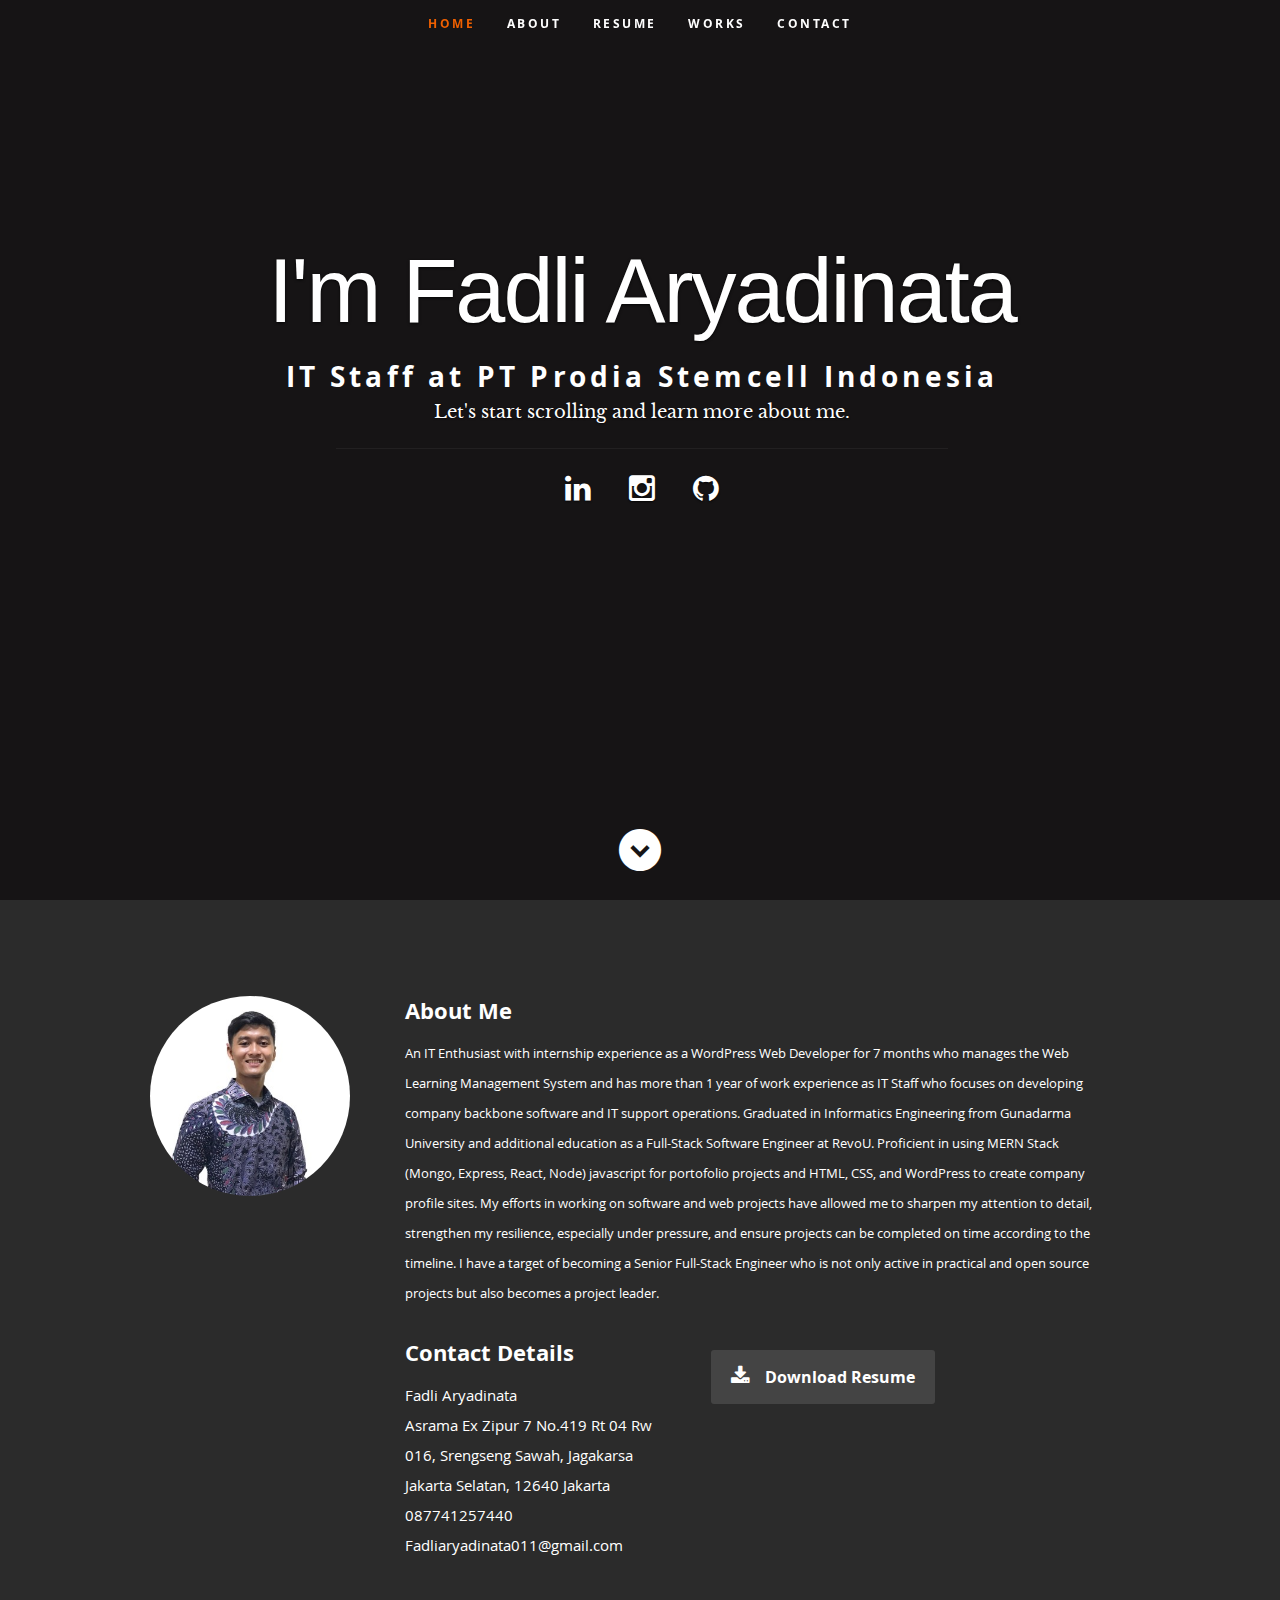
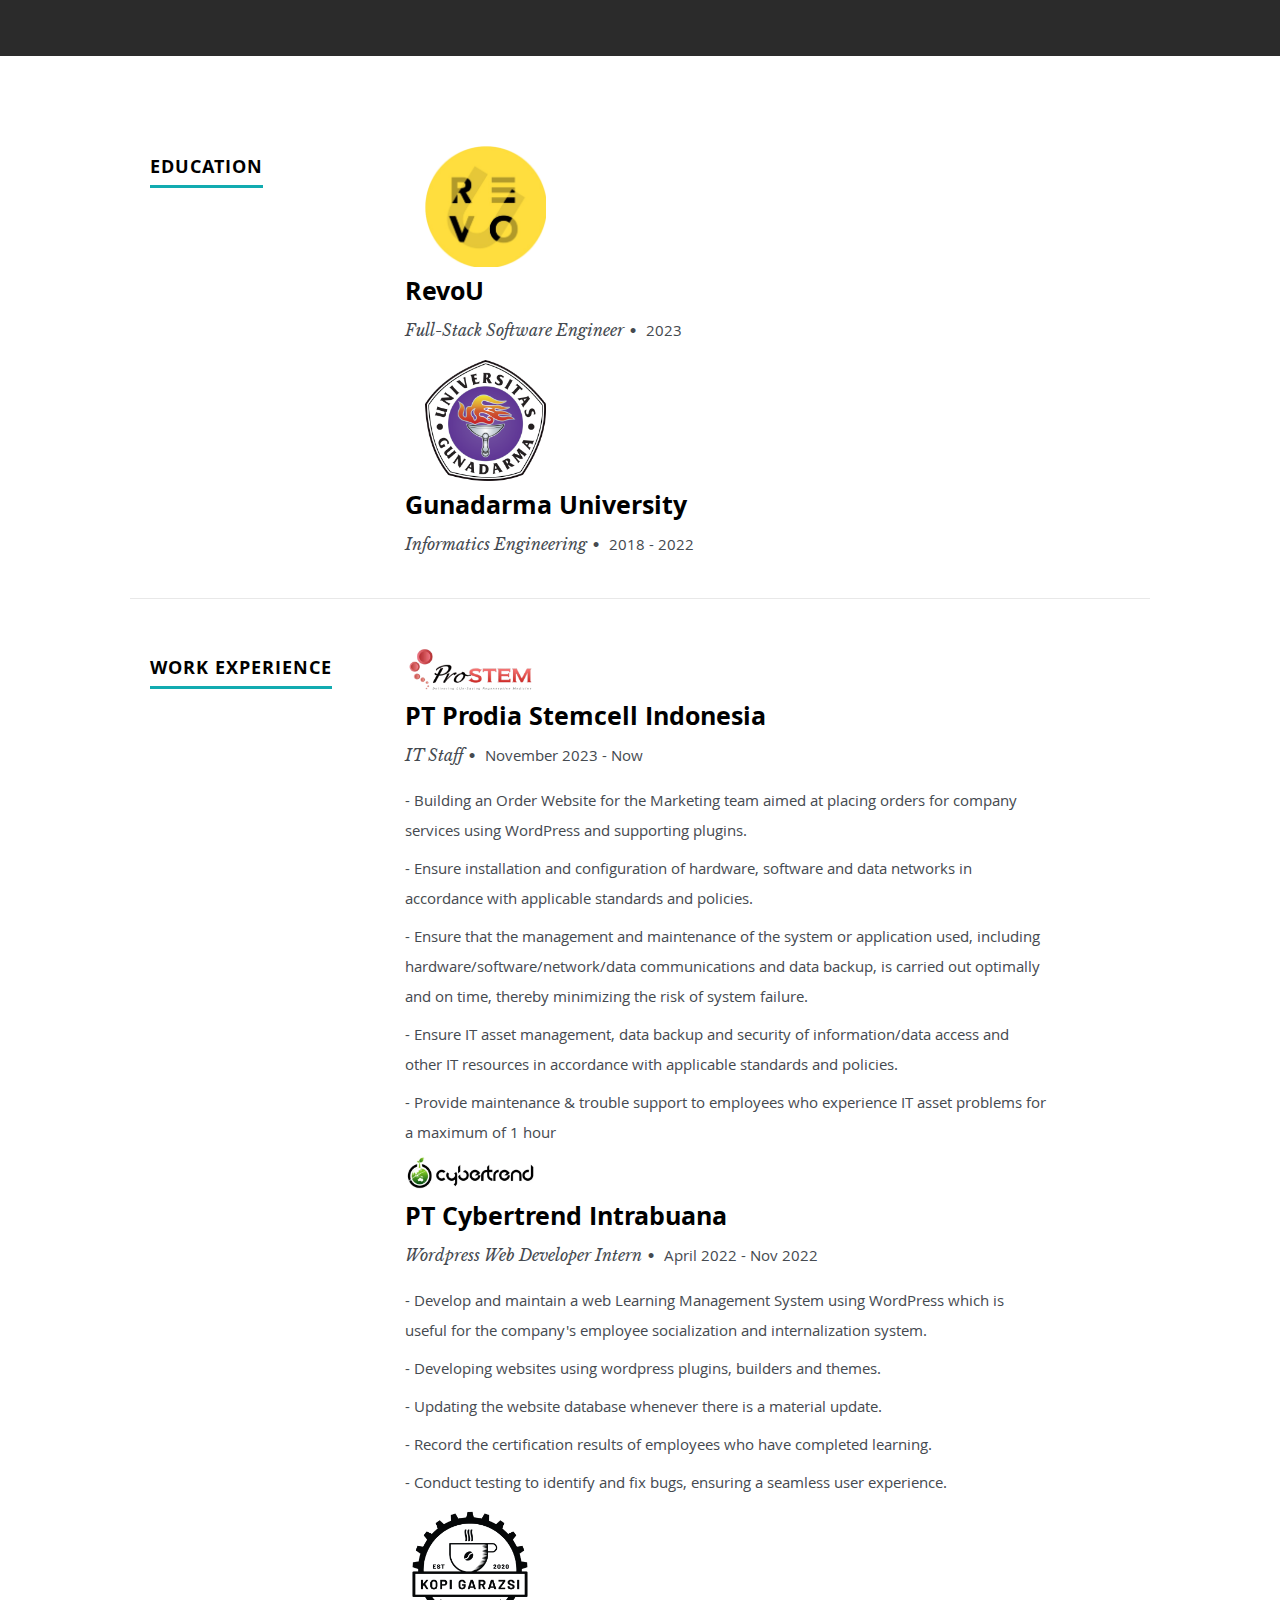
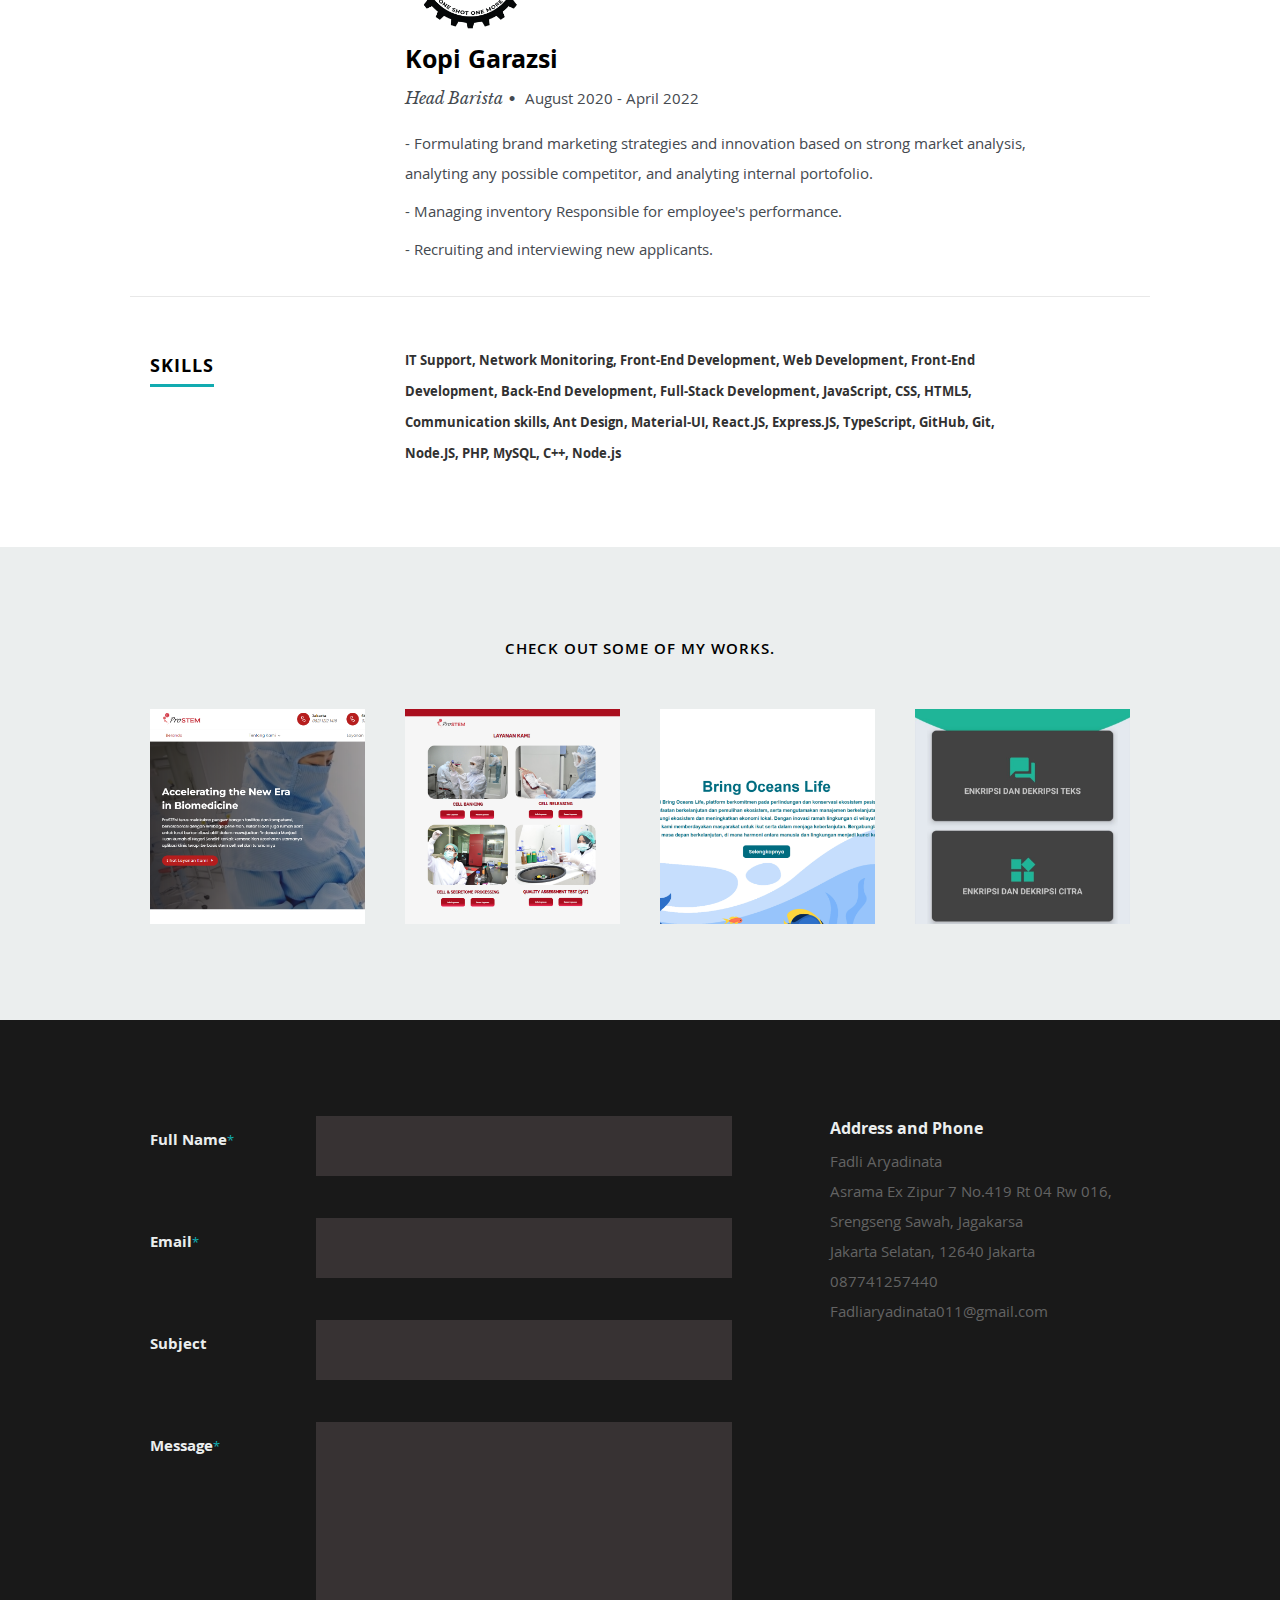
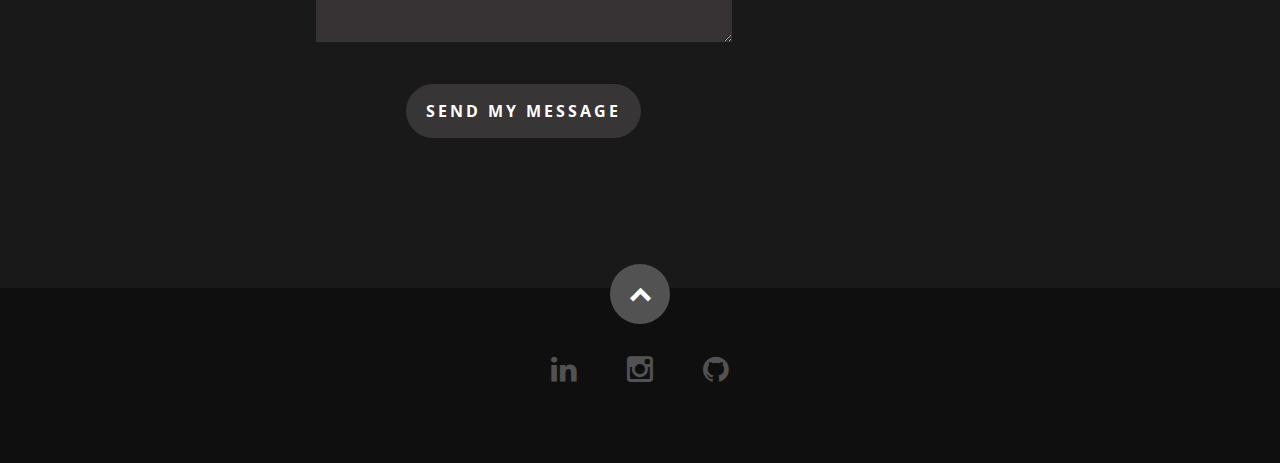
<file: index.html>
<!DOCTYPE html>
<!--[if lt IE 8 ]><html class="no-js ie ie7" lang="en"> <![endif]-->
<!--[if IE 8 ]><html class="no-js ie ie8" lang="en"> <![endif]-->
<!--[if (gte IE 8)|!(IE)]><!--><html class="no-js" lang="en"> <!--<![endif]-->
<head>

   <!--- Basic Page Needs
   ================================================== -->
   <meta charset="utf-8">
	<title>Fadli Aryadinata CV</title>
	<meta name="description" content="">
	<meta name="author" content="">

   <!-- Mobile Specific Metas
   ================================================== -->
	<meta name="viewport" content="width=device-width, initial-scale=1, maximum-scale=1">

	<!-- CSS
    ================================================== -->
   <link rel="stylesheet" href="css/default.css">
	<link rel="stylesheet" href="css/layout.css">
   <link rel="stylesheet" href="css/media-queries.css">
   <link rel="stylesheet" href="css/magnific-popup.css">

   <!-- Script
   ================================================== -->
	<script src="js/modernizr.js"></script>

   <!-- Favicons
	================================================== -->
	<link rel="shortcut icon" href="favicon.png" >

</head>

<body>

   <!-- Header
   ================================================== -->
   <header id="home">

      <nav id="nav-wrap">

         <ul id="nav" class="nav">
            <li class="current"><a class="smoothscroll" href="#home">Home</a></li>
            <li><a class="smoothscroll" href="#about">About</a></li>
	         <li><a class="smoothscroll" href="#resume">Resume</a></li>
            <li><a class="smoothscroll" href="#portfolio">Works</a></li>
            <li><a class="smoothscroll" href="#contact">Contact</a></li>
         </ul> <!-- end #nav -->

      </nav> <!-- end #nav-wrap -->

      <div class="row banner">
         <div class="banner-text">
            <h1>I'm Fadli Aryadinata </h1>
            
           <h2 class="typing-text">IT Staff at PT Prodia Stemcell Indonesia</h2>

            <h3>
            Let's <a class="smoothscroll" href="#about">start scrolling</a>
            and learn more <a class="smoothscroll" href="#about">about me</a>.</h3>
            <hr />
            <ul class="social">
               <li><a href="https://www.linkedin.com/in/fadli-aryadinata-083810190"><i class="fa fa-linkedin"></i></a></li>
               <li><a href="https://www.instagram.com/fadliaryadinata/?hl=id"><i class="fa fa-instagram"></i></a></li>
               <li><a href="https://github.com/fadli131"><i class="fa fa-github"></i></a></li>
            </ul>
         </div>
      </div>

      <p class="scrolldown">
         <a class="smoothscroll" href="#about"><i class="icon-down-circle"></i></a>
      </p>

   </header> <!-- Header End -->


   <!-- About Section
   ================================================== -->
   <section id="about">

      <div class="row">

         <div class="three columns">

            <img class="profile-pic"  src="images/profile4.jpg" alt="" />

         </div>

         <div class="nine columns main-col">

            <h2>About Me</h2>

            <p class="deskripsi">An IT Enthusiast with internship experience as a WordPress Web Developer for 7 months who manages the Web Learning Management System and 
               has more than 1 year of work experience as IT Staff who focuses on developing company backbone software and IT support operations. 
               Graduated in Informatics Engineering from Gunadarma University and additional education as a Full-Stack Software Engineer at RevoU. 
               Proficient in using MERN Stack (Mongo, Express, React, Node) javascript for portofolio projects and HTML, CSS, and WordPress to create 
               company profile sites. My efforts in working on software and web projects have allowed me to sharpen my attention to detail, strengthen 
               my resilience, especially under pressure, and ensure projects can be completed on time according to the timeline. I have a target of becoming 
               a Senior Full-Stack Engineer who is not only active in practical and open source projects but also becomes a project leader.
            </p>

            <div class="row">

               <div class="columns contact-details">

                  <h2>Contact Details</h2>
                  <p class="address">
						   <span>Fadli Aryadinata</span><br>
						   <span>Asrama Ex Zipur 7 No.419 Rt 04 Rw 016, Srengseng Sawah, Jagakarsa<br>
						        Jakarta Selatan, 12640 Jakarta
                     </span><br>
						   <span>087741257440</span><br>
                     <span>Fadliaryadinata011@gmail.com</span>
					   </p>

               </div>

               <div class="columns download">
                  <p>
                     <a href="https://drive.google.com/file/d/1L9n96DmFLrdSBJckHFKgLRB_0e680Rla/view?usp=sharing" class="button"><i class="fa fa-download"></i>Download Resume</a>
                  </p>
               </div>

            </div> <!-- end row -->

         </div> <!-- end .main-col -->

      </div>

   </section> <!-- About Section End-->


   <!-- Resume Section
   ================================================== -->
   <section id="resume">

      <!-- Education
      ----------------------------------------------- -->
      <div class="row education">

         <div class="three columns header-col">
            <h1><span>Education</span></h1>
         </div>

         <div class="nine columns main-col">

            <div class="three columns">

                  <img class="profile-pic"  src="images/logo9.png" alt="" />

            </div>

            <div class="row item">

                  <div class="twelve columns">

                     <h3>RevoU</h3>

                     <p class="info">Full-Stack Software Engineer<span>&bull;</span> <em class="date">2023</em></p>

                  </div>

            </div> <!-- item end -->

                  <div class="three columns">

                      <img class="profile-pic"  src="images/logo3.jpg" alt="" />

                  </div>

            <div class="row item">

               <div class="twelve columns">

                  <h3>Gunadarma University</h3>

                  <p class="info">Informatics Engineering<span>&bull;</span> <em class="date">2018 - 2022</em></p>

               </div>

            </div> <!-- item end -->

         </div> <!-- main-col end -->

      </div> <!-- End Education -->


      <!-- Work
      ----------------------------------------------- -->
      <div class="row work">

         <div class="three columns header-col">
            <h1><span>Work Experience</span></h1>
         </div>

         <div class="nine columns main-col">

            <div class="row item">

               <div class="three columns">

                  <img class="profile-pic"  src="images/logo10.png" alt="" />

               </div>

               <div class="twelve columns">

                  <h3>PT Prodia Stemcell Indonesia</h3>
                  <p class="info">IT Staff<span>&bull;</span> <em class="date">November 2023 - Now</em></p>

                  <p class="spacing">
                  - Building an Order Website for the Marketing team aimed at placing orders for company services using WordPress and supporting plugins.
                  </p>

                  <p class="spacing">
                  - Ensure installation and configuration of hardware, software and data networks in accordance with applicable standards and policies.
                  </p>

                  <p class="spacing">
                  - Ensure that the management and maintenance of the system or application used, including hardware/software/network/data 
                    communications and data backup, is carried out optimally and on time, thereby minimizing the risk of system failure.
                  </p>

                  <p class="spacing">
                  - Ensure IT asset management, data backup and security of information/data access and other IT resources in accordance with applicable standards and policies.
                  </p>

                  <p class="spacing">
                  - Provide maintenance & trouble support to employees who experience IT asset problems for a maximum of 1 hour
                  </p>

               </div>

            </div> <!-- item end -->

            <div class="row item">

                  <div class="three columns">

                        <img class="profile-pic"  src="images/logo7.jpg" alt="" />

                     </div>

                  <div class="twelve columns">

                     <h3>PT Cybertrend Intrabuana</h3>
                     <p class="info">Wordpress Web Developer Intern<span>&bull;</span> <em class="date">April 2022 - Nov 2022</em></p>

                     <p class="spacing">
                     - Develop and maintain a web Learning Management System using WordPress which is useful for the company's employee socialization and internalization system.
                     </p>

                     <p class="spacing">
                     - Developing websites using wordpress plugins, builders and themes.
                     </p>

                     <p class="spacing">
                     - Updating the website database whenever there is a material update.
                     </p>

                     <p class="spacing">
                     - Record the certification results of employees who have completed learning.
                     </p>

                     <p class="spacing">
                     - Conduct testing to identify and fix bugs, ensuring a seamless user experience.
                     </p>

                  </div>

               </div> <!-- item end -->

               <div class="row item">

                  <div class="three columns">

                     <img class="profile-pic"  src="images/logo8.png" alt="" />

                  </div>

                  <div class="twelve columns">

                     <h3>Kopi Garazsi</h3>
                     <p class="info">Head Barista<span>&bull;</span> <em class="date">August 2020 - April 2022</em></p>

                     <p class="spacing">
                     - Formulating brand marketing strategies and innovation based on strong market analysis, analyting any
                       possible competitor, and analyting internal portofolio.
                     </p>

                     <p class="spacing">
                     - Managing inventory Responsible for employee's performance.
                     </p>

                     <p class="spacing">
                     - Recruiting and interviewing new applicants.
                     </p>

                  </div>

               </div> <!-- item end -->

         </div> <!-- main-col end -->

      </div> <!-- End Work -->


      <!-- Skills
      ----------------------------------------------- -->
      <div class="row skill">

         <div class="three columns header-col">
            <h1><span>Skills</span></h1>
         </div>

         <div class="nine columns main-col">

            <h4 class="warna">IT Support, Network Monitoring, Front-End Development, Web Development, Front-End Development, Back-End
               Development, Full-Stack Development, JavaScript, CSS, HTML5, Communication skills, Ant Design, Material-UI,
               React.JS, Express.JS, TypeScript, GitHub, Git, Node.JS, PHP, MySQL, C++, Node.js
            </h4>

			</div> <!-- main-col end -->

      </div> <!-- End skills -->

   </section> <!-- Resume Section End-->


   <!-- Portfolio Section
   ================================================== -->
   <section id="portfolio">

      <div class="row">

         <div class="twelve columns collapsed">

            <h1>Check Out Some of My Works.</h1>

            <!-- portfolio-wrapper -->
            <div id="portfolio-wrapper" class="bgrid-quarters s-bgrid-thirds cf">

          	   <div class="columns portfolio-item">
                  <div class="item-wrap">

                     <a href="#modal-01" title="">
                        <img alt="" src="images/portfolio/portofolio3.png">
                        <div class="overlay">
                           <div class="portfolio-item-meta">
          					      <h5>Profile Company Website</h5>
                              <p>PT Prodia Stemcell Indonesia</p>
          					   </div>
                        </div>
                        <div class="link-icon"><i class="icon-plus"></i></div>
                     </a>

                  </div>
          		</div> <!-- item end -->

               <div class="columns portfolio-item">
                  <div class="item-wrap">

                     <a href="#modal-02" title="">
                        <img alt="" src="images/portfolio/portofolio4.png">
                        <div class="overlay">
                           <div class="portfolio-item-meta">
          					      <h5>Website Order</h5>
                              <p>PT Prodia Stemcell Indonesia</p>
          					   </div>
                        </div>
                        <div class="link-icon"><i class="icon-plus"></i></div>
                     </a>

                  </div>
          		</div> <!-- item end -->

               <div class="columns portfolio-item">
                  <div class="item-wrap">

                     <a href="#modal-03" title="">
                        <img alt="" src="images/portfolio/portofolio5.png">
                        <div class="overlay">
                           <div class="portfolio-item-meta">
          					      <h5>Brings Ocean Life</h5>
                              <p>Mini Project</p>
          					   </div>
                        </div>
                        <div class="link-icon"><i class="icon-plus"></i></div>
                     </a>

                  </div>
          		</div> <!-- item end -->

               <div class="columns portfolio-item">
                  <div class="item-wrap">

                     <a href="#modal-04" title="">
                        <img alt="" src="images/portfolio/portofolio6.jpg">
                        <div class="overlay">
                           <div class="portfolio-item-meta">
          					      <h5>Into The Light</h5>
                              <p>Mobile Encryption Application</p>
          					   </div>
                        </div>
                        <div class="link-icon"><i class="icon-plus"></i></div>
                     </a>

                  </div>
          		</div> <!-- item end -->

               <!-- <div class="columns portfolio-item">
                  <div class="item-wrap">

                     <a href="#modal-05" title="">
                        <img alt="" src="images/portfolio/farmerboy.jpg">
                        <div class="overlay">
                           <div class="portfolio-item-meta">
          					      <h5>Farmer Boy</h5>
                              <p>Branding</p>
          					   </div>
                        </div>
                        <div class="link-icon"><i class="icon-plus"></i></div>
                     </a>

                  </div>
          		</div> item end -->

               <!-- <div class="columns portfolio-item">
                  <div class="item-wrap">

                     <a href="#modal-06" title="">
                        <img alt="" src="images/portfolio/girl.jpg">
                        <div class="overlay">
                           <div class="portfolio-item-meta">
          					      <h5>Girl</h5>
                              <p>Photography</p>
          					   </div>
                        </div>
                        <div class="link-icon"><i class="icon-plus"></i></div>
                     </a>

                  </div>
          		</div> item end -->

               <!-- <div class="columns portfolio-item">
                  <div class="item-wrap">

                     <a href="#modal-07" title="">
                        <img alt="" src="images/portfolio/origami.jpg">
                        <div class="overlay">
                           <div class="portfolio-item-meta">
          					      <h5>Origami</h5>
                              <p>Illustrration</p>
          					   </div>
                        </div>
                        <div class="link-icon"><i class="icon-plus"></i></div>
                     </a>

                  </div>
          		</div> item end -->

               <!-- <div class="columns portfolio-item">
                  <div class="item-wrap">

                     <a href="#modal-08" title="">
                        <img alt="" src="images/portfolio/retrocam.jpg">
                        <div class="overlay">
                           <div class="portfolio-item-meta">
          					      <h5>Retrocam</h5>
                              <p>Web Development</p>
          					   </div>
                        </div>
                        <div class="link-icon"><i class="icon-plus"></i></div>
                     </a>

                  </div>
          		</div>  item end -->

            </div> <!-- portfolio-wrapper end -->

         </div> <!-- twelve columns end -->


         <!-- Modal Popup
	      --------------------------------------------------------------- -->

         <div id="modal-01" class="popup-modal mfp-hide">

		      <img class="scale-with-grid" src="images/portfolio/modals/portofolio2.png" alt="" />

		      <div class="description-box">
			      <h4>PT Prodia Stemcell Indonesia</h4>
			      <p>A Company Profile website developed with Wordpress has been enhanced to a 
                  more modern and elegant appearance, by implementing additional features such as Virtual Tour and multiple languages.
               </p>
               <span class="categories"><i class="fa fa-tag"></i>Wordpress, PHP, HTML, CSS</span>
		      </div>

            <div class="link-box">
               <a href="http://dev.prostem.co.id" target="_blank">Details</a>
		         <a class="popup-modal-dismiss">Close</a>
            </div>

	      </div><!-- modal-01 End -->

         <div id="modal-02" class="popup-modal mfp-hide">

		      <img class="scale-with-grid" src="images/portfolio/modals/portofolio4.png" alt="" />

		      <div class="description-box">
			      <h4>PT Prodia Stemcell Indonesia</h4>
			      <p>
                  An Order website utilized by the Marketing division to streamline the ordering system required by clients for 
                  generating a report in the form of an ordering template. Developed using Wordpress and several supporting 
                  plugins such as Elementor, E2PDF, Forminator, and others. It also includes additional features such as integration 
                  with WhatsApp, Sheets, and Email.
               </p>
               <span class="categories"><i class="fa fa-tag"></i>Wordpress, PHP, HTML, CSS, Sheets, Gmail</span>
		      </div>

            <div class="link-box">
               <a href="http://www.prostemservices.co.id" target="_blank">Details</a>
		         <a class="popup-modal-dismiss">Close</a>
            </div>

	      </div><!-- modal-02 End -->

         <div id="modal-03" class="popup-modal mfp-hide">

		      <img class="scale-with-grid" src="images/portfolio/modals/portofolio5.png" alt="" />

		      <div class="description-box">
			      <h4>Brings Ocean Life</h4>
			      <p>A website discussing news, events, programs, and the maritime community in Indonesia. 
                  The project was inspired by the lack of marine activist organizations in Indonesia and was carried out by a 
                  team of three people, with myself serving as the Full-Stack developer.
               </p>
               <span class="categories"><i class="fa fa-tag"></i>MongoDB, Express Js, React Js, Next Js, Postman, Github, Git</span>
		      </div>

            <div class="link-box">
               <a href="https://github.com/SuryaFtr/group-n-project/tree/main?tab=readme-ov-file" target="_blank">Details</a>
		         <a class="popup-modal-dismiss">Close</a>
            </div>

	      </div><!-- modal-03 End -->

         <div id="modal-04" class="popup-modal mfp-hide">

		      <img class="scale-with-grid" src="images/portfolio/modals/portofolio6.jpg" alt="" />

		      <div class="description-box">
			      <h4>Mobile Encryption Application</h4>
			      <p>Image File Encryption Application using the mobile-based AES-256 bit key method which was created while I was working on my thesis</p>
               <span class="categories"><i class="fa fa-tag"></i>Java, Cryptograph AES, Android Studio</span>
		      </div>

            <div class="link-box">
               <a href="https://drive.google.com/file/d/17H7cmTiMf655sAe0PW9HLviB-5j47SJv/view?usp=sharing" target="_blank">Details</a>
		         <a class="popup-modal-dismiss">Close</a>
            </div>

	      </div><!-- modal-04 End -->

         <!-- <div id="modal-05" class="popup-modal mfp-hide">

		      <img class="scale-with-grid" src="images/portfolio/modals/m-farmerboy.jpg" alt="" />

		      <div class="description-box">
			      <h4>Farmer Boy</h4>
			      <p>Proin gravida nibh vel velit auctor aliquet. Aenean sollicitudin, lorem quis bibendum auctor, nisi elit consequat ipsum, nec sagittis sem nibh id elit.</p>
               <span class="categories"><i class="fa fa-tag"></i>Branding, Webdesign</span>
		      </div>

            <div class="link-box">
               <a href="http://www.behance.net" target="_blank">Details</a>
		         <a class="popup-modal-dismiss">Close</a>
            </div>

	      </div>modal-05 End -->

         <!-- <div id="modal-06" class="popup-modal mfp-hide">

		      <img class="scale-with-grid" src="images/portfolio/modals/m-girl.jpg" alt="" />

		      <div class="description-box">
			      <h4>Girl</h4>
			      <p>Proin gravida nibh vel velit auctor aliquet. Aenean sollicitudin, lorem quis bibendum auctor, nisi elit consequat ipsum, nec sagittis sem nibh id elit.</p>
               <span class="categories"><i class="fa fa-tag"></i>Photography</span>
		      </div>

            <div class="link-box">
               <a href="http://www.behance.net" target="_blank">Details</a>
		         <a class="popup-modal-dismiss">Close</a>
            </div>

	      </div>modal-06 End -->

         <!-- <div id="modal-07" class="popup-modal mfp-hide">

		      <img class="scale-with-grid" src="images/portfolio/modals/m-origami.jpg" alt="" />

		      <div class="description-box">
			      <h4>Origami</h4>
			      <p>Proin gravida nibh vel velit auctor aliquet. Aenean sollicitudin, lorem quis bibendum auctor, nisi elit consequat ipsum, nec sagittis sem nibh id elit.</p>
               <span class="categories"><i class="fa fa-tag"></i>Branding, Illustration</span>
		      </div>

            <div class="link-box">
               <a href="http://www.behance.net" target="_blank">Details</a>
		         <a class="popup-modal-dismiss">Close</a>
            </div>

	      </div>modal-07 End -->

         <!-- <div id="modal-08" class="popup-modal mfp-hide">

		      <img class="scale-with-grid" src="images/portfolio/modals/m-retrocam.jpg" alt="" />

		      <div class="description-box">
			      <h4>Retrocam</h4>
			      <p>Proin gravida nibh vel velit auctor aliquet. Aenean sollicitudin, lorem quis bibendum auctor, nisi elit consequat ipsum, nec sagittis sem nibh id elit.</p>
               <span class="categories"><i class="fa fa-tag"></i>Webdesign, Photography</span>
		      </div>

            <div class="link-box">
               <a href="http://www.behance.net" target="_blank">Details</a>
		         <a class="popup-modal-dismiss">Close</a>
            </div>

	      </div>modal-01 End -->


      </div> <!-- row End -->

   </section> <!-- Portfolio Section End-->


   <!-- Call-To-Action Section
   ================================================== -->


      <!-- Contact Section
   ================================================== -->
   <section id="contact">

      <div class="row">

         <div class="eight columns">

            <!-- form -->
            <form id="contact-form" action="https://formspree.io/f/xkndzzpz" method="POST">
        <div class="container px-5 py-24 mx-auto">
            <div class="lg:w-1/3 w-full mx-auto px-8">
                <div class="relative flex-grow w-full">
                    <label for="contactName" class="leading-7 text-sm text-gray-600">Full Name<span class="required">*</span></label>
                    <input type="text" id="contactName" name="contactName"
                        class="w-full bg-white bg-opacity-50 rounded border border-gray-300 focus:border-red-500 focus:bg-transparent focus:ring-2 focus:ring-red-200 text-base outline-none text-gray-700 py-1 px-3 leading-8 transition-colors duration-200 ease-in-out" required />
                </div>
                <div class="relative flex-grow w-full">
                    <label for="contactEmail" class="leading-7 text-sm text-gray-600">Email<span class="required">*</span></label>
                    <input type="email" id="contactEmail" name="contactEmail"
                        class="w-full bg-white bg-opacity-50 rounded border border-gray-300 focus:border-red-500 focus:bg-transparent focus:ring-2 focus:ring-red-200 text-base outline-none text-gray-700 py-1 px-3 leading-8 transition-colors duration-200 ease-in-out" required />
                </div>
                <div class="relative flex-grow w-full">
                    <label for="contactSubject" class="leading-7 text-sm text-gray-600">Subject</label>
                    <input type="text" id="contactSubject" name="contactSubject"
                        class="w-full bg-white bg-opacity-50 rounded border border-gray-300 focus:border-red-500 focus:bg-transparent focus:ring-2 focus:ring-red-200 text-base outline-none text-gray-700 py-1 px-3 leading-8 transition-colors duration-200 ease-in-out" />
                </div>
                <div class="relative flex-grow w-full">
                    <label for="contactMessage" class="leading-7 text-sm text-gray-600">Message<span class="required">*</span></label>
                    <textarea id="contactMessage" name="contactMessage"
                        class="w-full bg-white bg-opacity-50 rounded border border-gray-300 focus:border-red-500 focus:bg-transparent focus:ring-2 focus:ring-red-200 text-base outline-none text-gray-700 py-1 px-3 leading-8 transition-colors duration-200 ease-in-out" required></textarea>
                </div>
                <div class="w-full h-4"></div>
                <button type="submit"
                    class="submit">Send
                    my message</button>
                <div
                    class="loader ease-linear mt-5 rounded-full border-4 border-t-4 border-gray-200 h-6 w-6 mx-auto"></div>
            </div>
        </div>
    </form> <!-- Form End -->

            <!-- contact-warning -->
            <div id="message-warning"> Error boy</div>
            <!-- contact-success -->
            <div id="message-success">
               <i class="fa fa-check"></i>Your message was sent, thank you!<br>
            </div>

         </div>


         <aside class="four columns footer-widgets">

            <div class="widget widget_contact">

               <h4>Address and Phone</h4>
               <p class="address">
                  Fadli Aryadinata<br>
                  Asrama Ex Zipur 7 No.419 Rt 04 Rw 016, Srengseng Sawah, Jagakarsa<br>
                  Jakarta Selatan, 12640 Jakarta<br>
                  087741257440<br>
                  <span>Fadliaryadinata011@gmail.com</span>
               </p>
            </div>

         </aside>

   </div>

</section> <!-- Contact Section End-->


<!-- footer
================================================== -->
<footer>

   <div class="row">

      <div class="twelve columns">

         <ul class="social-links">
            <li><a href="https://www.linkedin.com/in/fadli-aryadinata-083810190"><i class="fa fa-linkedin"></i></a></li>
            <li><a href="https://www.instagram.com/fadliaryadinata/?hl=id"><i class="fa fa-instagram"></i></a></li>
            <li><a href="https://github.com/fadli131"><i class="fa fa-github"></i></a></li>
         </ul>


      </div>

      <div id="go-top"><a class="smoothscroll" title="Back to Top" href="#home"><i class="icon-up-open"></i></a></div>

   </div>

</footer> <!-- Footer End-->

   <!-- Java Script
   ================================================== -->
   <script src="http://ajax.googleapis.com/ajax/libs/jquery/1.10.2/jquery.min.js"></script>
   <script>window.jQuery || document.write('<script src="js/jquery-1.10.2.min.js"><\/script>')</script>
   <script type="text/javascript" src="js/jquery-migrate-1.2.1.min.js"></script>

   <script src="js/jquery.flexslider.js"></script>
   <script src="js/waypoints.js"></script>
   <script src="js/jquery.fittext.js"></script>
   <script src="js/magnific-popup.js"></script>
   <script src="js/init.js"></script>
   <script src="js/script.js"></script>
   <script src="https://ajax.googleapis.com/ajax/libs/jquery/3.5.1/jquery.min.js"></script>
   <script>
      $(document).ready(function() {
      $(".typing-text").css('border-right', 'none');
   });

      </script>
  
</body>

</html>
</file>
<file: css/default.css>
/*
=====================================================================
*   Ceevee v1.0 Default Stylesheet
*   url: styleshout.com
*   03-17-2014
=====================================================================

TOC:
a. Webfonts and Icon fonts
b. Reset
c. Default Styles
   1. Basic
   2. Typography
   3. Links
   4. Images
   5. Buttons
   6. Forms
d. Grid
e. Others
   1. Clearing
   2. Misc

=====================================================================  */

/* ------------------------------------------------------------------ */
/* a. Webfonts and Icon fonts
 ------------------------------------------------------------------ */

@import url("fonts.css");
@import url("fontello/css/fontello.css");
@import url("font-awesome/css/font-awesome.min.css");

/* ------------------------------------------------------------------
/* b. Reset
      Adapted from:
      Normalize.css - https://github.com/necolas/normalize.css/
      HTML5 Doctor Reset - html5doctor.com/html-5-reset-stylesheet/
/* ------------------------------------------------------------------ */

html, body, div, span, object, iframe,
h1, h2, h3, h4, h5, h6, p, blockquote, pre,
abbr, address, cite, code,
del, dfn, em, img, ins, kbd, q, samp,
small, strong, sub, sup, var,
b, i,
dl, dt, dd, ol, ul, li,
fieldset, form, label, legend,
table, caption, tbody, tfoot, thead, tr, th, td,
article, aside, canvas, details, figcaption, figure,
footer, header, hgroup, menu, nav, section, summary,
time, mark, audio, video {
   margin: 0;
   padding: 0;
   border: 0;
   outline: 0;
   font-size: 100%;
   vertical-align: baseline;
   background: transparent;
}

article,aside,details,figcaption,figure,
footer,header,hgroup,menu,nav,section {
   display: block;
}

audio,
canvas,
video {
   display: inline-block;
}

audio:not([controls]) {
   display: none;
   height: 0;
}

[hidden] { display: none; }

code, kbd, pre, samp {
   font-family: monospace, serif;
   font-size: 1em;
}

pre {
   white-space: pre;
   white-space: pre-wrap;
   word-wrap: break-word;
}

blockquote, q { quotes: &#8220 &#8220; }

blockquote:before, blockquote:after,
q:before, q:after {
   content: '';
   content: none;
}

ins {
   background-color: #ff9;
   color: #000;
   text-decoration: none;
}

mark {
   background-color: #A7F4F6;
   color: #555;
}

del { text-decoration: line-through; }

abbr[title], dfn[title] {
   border-bottom: 1px dotted;
   cursor: help;
}

table {
   border-collapse: collapse;
   border-spacing: 0;
}


/* ------------------------------------------------------------------ */
/* c. Default and Basic Styles
      Adapted from:
      Skeleton CSS Framework - http://www.getskeleton.com/
      Typeplate Typographic Starter Kit - http://typeplate.com/
/* ------------------------------------------------------------------ */

/*  1. Basic  ------------------------------------------------------- */

*,
*:before,
*:after {
   -moz-box-sizing: border-box;
   -webkit-box-sizing: border-box;
   box-sizing: border-box;
}

html {
   font-size: 62.5%;
   -webkit-font-smoothing: antialiased;
}

body {
   background: #fff;
   font-family: 'opensans-regular', sans-serif;
   font-weight: normal;
   font-size: 15px;
   line-height: 30px;
	color: #454a50;

   -webkit-font-smoothing: antialiased; /* Fix for webkit rendering */
	-webkit-text-size-adjust: 100%;
}

/*  2. Typography
       Vertical rhythm with leading derived from 6
--------------------------------------------------------------------- */
h1, h3, h4 {
   color: #000;
   font-family: 'opensans-bold', sans-serif;
   font-weight: normal;
}

.check {
   color: #000;
}

h2, h5, h6 {
   color: #fff;
	font-family: 'opensans-bold', sans-serif;
   font-weight: normal;
}
h1 a, h2 a, h3 a, h4 a, h5 a, h6 a { font-weight: inherit; }
h1 { font-size: 38px; line-height: 42px; margin-bottom: 12px; letter-spacing: -1px; }
h2 { font-size: 28px; line-height: 36px; margin-bottom: 6px; }
h3 { font-size: 22px; line-height: 30px; margin-bottom: 12px; }
h4 { font-size: 17px; line-height: 31px; margin-bottom: 6px; }
h5 { font-size: 18px; line-height: 30px; }
h6 { font-size: 14px; line-height: 30px; }


.typing-text {
   overflow: hidden; 
   border-right: .15em solid rgb(255, 255, 255);
   white-space: nowrap; 
   margin: 0;
   letter-spacing: .15em; 
   animation: typing 4s steps(30, end) forwards;
}

@keyframes typing {
   from { width: 0 }
   to { width: 100% }
}

@keyframes blink-caret {
   from, to { border-color: transparent }
   50% { border-color: rgb(255, 255, 255); }
}

.warna{
   font-size: 13px;
   color: #313131;
}

.deskripsi {
   font-size: 13px;
}

p { margin: 0 0 30px 0; }
p img { margin: 0; }
p.lead {
   font: 19px/36px 'opensans-light', sans-serif;
   margin-bottom: 18px;
}

/* for 'em' and 'strong' tags, font-size and line-height should be same with
the body tag due to rendering problems in some browsers */
em { font: 15px/30px 'opensans-italic', sans-serif; }
strong, b { font: 15px/30px 'opensans-bold', sans-serif; }
small { font-size: 11px; line-height: inherit; }

/*	Blockquotes */
blockquote {
   margin: 30px 0px;
   padding-left: 40px;
   position: relative;
}
blockquote:before {
   content: "\201C";
   opacity: 0.45;
   font-size: 80px;
   line-height: 0px;
   margin: 0;
   font-family: arial, sans-serif;

   position: absolute;
   top:  30px;
	left: 0;
}
blockquote p {
   font-family: 'librebaskerville-italic', serif;
   padding: 0;
   font-size: 18px;
   line-height: 36px;
}
blockquote cite {
   display: block;
   font-size: 12px;
   font-style: normal;
   line-height: 18px;
}
blockquote cite:before { content: "\2014 \0020"; }
blockquote cite a,
blockquote cite a:visited { color: #8B9798; border: none }

/* ---------------------------------------------------------------------
/*  Pull Quotes Markup
/*
    <aside class="pull-quote">
		<blockquote>
			<p></p>
		</blockquote>
	 </aside>
/*
/* --------------------------------------------------------------------- */
.pull-quote {
   position: relative;
	padding: 18px 30px 18px 0px;
}
.pull-quote:before,
.pull-quote:after {
	height: 1em;
	opacity: 0.45;
	position: absolute;
	font-size: 80px;
   font-family: Arial, Sans-Serif;
}
.pull-quote:before {
	content: "\201C";
	top:  33px;
	left: 0;
}
.pull-quote:after {
	content: '\201D';
	bottom: -33px;
	right: 0;
}
.pull-quote blockquote {
   margin: 0;
}
.pull-quote blockquote:before {
   content: none;
}

/* Abbreviations */
abbr {
   font-family: 'opensans-bold', sans-serif;
	font-variant: small-caps;
	text-transform: lowercase;
   letter-spacing: .5px;
	color: gray;
}
abbr:hover { cursor: help; }

/* drop cap */
.drop-cap:first-letter {
	float: left;
	margin: 0;
	padding: 14px 6px 0 0;
	font-size: 84px;
	font-family: /* Copperplate */ 'opensans-bold', sans-serif;
   line-height: 60px;
	text-indent: 0;
	background: transparent;
	color: inherit;
}

hr { border: solid #E3E3E3; border-width: 1px 0 0; clear: both; margin: 11px 0 30px; height: 0; }


/*  3. Links  ------------------------------------------------------- */

a, a:visited {
   text-decoration: none;
   outline: 0;
   color: #11ABB0;

   -webkit-transition: color .3s ease-in-out;
   -moz-transition: color .3s ease-in-out;
   -o-transition: color .3s ease-in-out;
   transition: color .3s ease-in-out;
}
a:hover, a:focus { color: #313131; }
p a, p a:visited { line-height: inherit; }


/*  4. List  --------------------------------------------------------- */

ul, ol { margin-bottom: 24px; margin-top: 12px; }
ul { list-style: none outside; }
ol { list-style: decimal; }
ol, ul.square, ul.circle, ul.disc { margin-left: 30px; }
ul.square { list-style: square outside; }
ul.circle { list-style: circle outside; }
ul.disc { list-style: disc outside; }
ul ul, ul ol,
ol ol, ol ul { margin: 6px 0 6px 30px; }
ul ul li, ul ol li,
ol ol li, ol ul li { margin-bottom: 6px; }
li { line-height: 18px; margin-bottom: 12px; }
ul.large li { }
li p { }

/* ---------------------------------------------------------------------
/*  Stats Tab Markup

    <ul class="stats-tabs">
		<li><a href="#">[value]<b>[name]</b></a></li>
	 </ul>

    Extend this object into your markup.
/*
/* --------------------------------------------------------------------- */
.stats-tabs {
   padding: 0;
   margin: 24px 0;
}
.stats-tabs li {
	display: inline-block;
	margin: 0 10px 18px 0;
	padding: 0 10px 0 0;
	border-right: 1px solid #ccc;
}
.stats-tabs li:last-child {
	margin: 0;
	padding: 0;
	border: none;
}
.stats-tabs li a {
	display: inline-block;
	font-size: 22px;
	font-family: 'opensans-bold', sans-serif;
   border: none;
   color: #313131;
}
.stats-tabs li a:hover {
   color:#11ABB0;
}
.stats-tabs li a b {
	display: block;
	margin: 6px 0 0 0;
	font-size: 13px;
	font-family: 'opensans-regular', sans-serif;
   color: #8B9798;
}

/* definition list */
dl { margin: 12px 0; }
dt { margin: 0; color:#11ABB0; }
dd { margin: 0 0 0 20px; }

/* Lining Definition Style Markup */
.lining dt,
.lining dd {
	display: inline;
	margin: 0;
}
.lining dt + dt:before,
.lining dd + dt:before {
	content: "\A";
	white-space: pre;
}
.lining dd + dd:before {
	content: ", ";
}
.lining dd:before {
	content: ": ";
	margin-left: -0.2em;
}

/* Dictionary Definition Style Markup */
.dictionary-style dt {
	display: inline;
	counter-reset: definitions;
}
.dictionary-style dt + dt:before {
	content: ", ";
	margin-left: -0.2em;
}
.dictionary-style dd {
	display: block;
	counter-increment: definitions;
}
.dictionary-style dd:before {
	content: counter(definitions, decimal) ". ";
}

/* Pagination */
.pagination {
   margin: 36px auto;
   text-align: center;
}
.pagination ul li {
   display: inline-block;
   margin: 0;
   padding: 0;
}
.pagination .page-numbers {
   font: 15px/18px 'opensans-bold', sans-serif;
   display: inline-block;
   padding: 6px 10px;
   margin-right: 3px;
   margin-bottom: 6px;
	color: #6E757C;
	background-color: #E6E8EB;

	-webkit-transition: all 200ms ease-in-out;
	-moz-transition: all 200ms ease-in-out;
	-o-transition: all 200ms ease-in-out;
	-ms-transition: all 200ms ease-in-out;
	transition: all 200ms ease-in-out;

   -moz-border-radius: 3px;
   -webkit-border-radius: 3px;
   -khtml-border-radius: 3px;
	border-radius: 3px;
}
.pagination .page-numbers:hover {
   background: #838A91;
   color: #fff;
}
.pagination .current,
.pagination .current:hover {
   background-color: #11ABB0;
   color: #fff;
}
.pagination .inactive,
.pagination .inactive:hover {
   background-color: #E6E8EB;
	color: #A9ADB2;
}
.pagination .prev, .pagination .next {}

/*  5. Images  --------------------------------------------------------- */

img {
   max-width: 100%;
   height: auto;
}
img.pull-right { margin: 12px 0px 0px 18px; }
img.pull-left { margin: 12px 18px 0px 0px; }

/*  6. Buttons  --------------------------------------------------------- */

.button,
.button:visited,
button,
input[type="submit"],
input[type="reset"],
input[type="button"] {
   font: 16px/30px 'opensans-bold', sans-serif;
   background: #11ABB0;
   display: inline-block;
	text-decoration: none;
   letter-spacing: 0;
   color: #fff;
	padding: 12px 20px;
	margin-bottom: 18px;
   border: none;
   cursor: pointer;
   height: auto;

   -webkit-transition: all .2s ease-in-out;
	-moz-transition: all .2s ease-in-out;
	-o-transition: all .2s ease-in-out;
	-ms-transition: all .2s ease-in-out;
	transition: all .2s ease-in-out;

   -moz-border-radius: 3px;
   -webkit-border-radius: 3px;
   -khtml-border-radius: 3px;
   border-radius: 3px;
}

.button:hover,
button:hover,
input[type="submit"]:hover,
input[type="reset"]:hover,
input[type="button"]:hover {
   background: #3d4145;
   color: #fff;
}

.button:active,
button:active,
input[type="submit"]:active,
input[type="reset"]:active,
input[type="button"]:active {
   background: #3d4145;
   color: #fff;
}

.button.full-width,
button.full-width,
input[type="submit"].full-width,
input[type="reset"].full-width,
input[type="button"].full-width {
	width: 100%;
	padding-left: 0 !important;
	padding-right: 0 !important;
	text-align: center;
}

/* Fix for odd Mozilla border & padding issues */
button::-moz-focus-inner,
input::-moz-focus-inner {
    border: 0;
    padding: 0;
}


/*  7. Forms  --------------------------------------------------------- */

form { margin-bottom: 24px; }
fieldset { margin-bottom: 24px; }

input[type="text"],
input[type="password"],
input[type="email"],
textarea,
select {
   display: block;
   padding: 18px 15px;
   margin: 0 0 24px 0;
   border: 0;
   outline: none;
   vertical-align: middle;
   min-width: 225px;
	max-width: 100%;
   font-size: 15px;
   line-height: 24px;
	color: #647373;
	background: #D3D9D9;

}

/* select { padding: 0;
   width: 220px;
   } */

input[type="text"]:focus,
input[type="password"]:focus,
input[type="email"]:focus,
textarea:focus {
   color: #B3B7BC;
	background-color: #3d4145;
}

textarea { min-height: 220px; }

label,
legend {
   font: 16px/24px 'opensans-bold', sans-serif;
	margin: 12px 0;
   color: #3d4145;
   display: block;
}
label span,
legend span {
	color: #8B9798;
   font: 14px/24px 'opensans-regular', sans-serif;
}

input[type="checkbox"],
input[type="radio"] {
    font-size: 15px;
    color: #737373;
}

input[type="checkbox"] { display: inline; }

/* ------------------------------------------------------------------ */
/* d. Grid
---------------------------------------------------------------------
   gutter = 40px.
/* ------------------------------------------------------------------ */

/* default
--------------------------------------------------------------- */
.row {
   width: 96%;
   max-width: 1020px;
   margin: 0 auto;
}
/* fixed width for IE8 */
.ie .row { width: 1000px ; }

.narrow .row { max-width: 980px; }

.row .row { width: auto; max-width: none; margin: 0 -20px; }

/* row clearing */
.row:before,
.row:after {
    content: " ";
    display: table;
}
.row:after {
    clear: both;
}

.column, .columns {
   position: relative;
   padding: 0 20px;
   min-height: 1px;
   float: left;
}
.column.centered, .columns.centered  {
    float: none;
    margin: 0 auto;
}

/* removed gutters */
.row.collapsed > .column,
.row.collapsed > .columns,
.column.collapsed, .columns.collapsed  { padding: 0; }

[class*="column"] + [class*="column"]:last-child { float: right; }
[class*="column"] + [class*="column"].end { float: right; }

/* column widths */
.row .one         { width: 8.33333%; }
.row .two         { width: 16.66667%; }
.row .three       { width: 25%; }
.row .four        { width: 33.33333%; }
.row .five        { width: 41.66667%; }
.row .six         { width: 50%; }
.row .seven       { width: 58.33333%; }
.row .eight       { width: 66.66667%; }
.row .nine        { width: 75%; }
.row .ten         { width: 83.33333%; }
.row .eleven      { width: 91.66667%; }
.row .twelve      { width: 100%; }

/* Offsets */
.row .offset-1    { margin-left: 8.33333%; }
.row .offset-2    { margin-left: 16.66667%; }
.row .offset-3    { margin-left: 25%; }
.row .offset-4    { margin-left: 33.33333%; }
.row .offset-5    { margin-left: 41.66667%; }
.row .offset-6    { margin-left: 50%; }
.row .offset-7    { margin-left: 58.33333%; }
.row .offset-8    { margin-left: 66.66667%; }
.row .offset-9    { margin-left: 75%; }
.row .offset-10   { margin-left: 83.33333%; }
.row .offset-11   { margin-left: 91.66667%; }

/* Push/Pull */
.row .push-1      { left: 8.33333%; }
.row .pull-1      { right: 8.33333%; }
.row .push-2      { left: 16.66667%; 	}
.row .pull-2      { right: 16.66667%; }
.row .push-3      { left: 25%; }
.row .pull-3      { right: 25%;	}
.row .push-4      { left: 33.33333%; }
.row .pull-4      { right: 33.33333%; }
.row .push-5      { left: 41.66667%; }
.row .pull-5      { right: 41.66667%; }
.row .push-6      { left: 50%; }
.row .pull-6      { right: 50%; }
.row .push-7      { left: 58.33333%; }
.row .pull-7      { right: 58.33333%; }
.row .push-8      { left: 66.66667%; 	}
.row .pull-8      { right: 66.66667%; }
.row .push-9      { left: 75%; }
.row .pull-9      { right: 75%; }
.row .push-10     { left: 83.33333%; }
.row .pull-10     { right: 83.33333%; }
.row .push-11     { left: 91.66667%; }
.row .pull-11     { right: 91.66667%; }

/* block grids
--------------------------------------------------------------------- */
.bgrid-sixths [class*="column"]   { width: 16.66667%; }
.bgrid-quarters [class*="column"] { width: 25%; }
.bgrid-thirds [class*="column"]   { width: 33.33333%; }
.bgrid-halves [class*="column"]   { width: 50%; }

[class*="bgrid"] [class*="column"] + [class*="column"]:last-child { float: left; }

/* Left clearing for block grid columns - columns that changes width in
different screen sizes. Allows columns with different heights to align
properly.
--------------------------------------------------------------------- */
.first { clear: left; }   /* first column in default screen */
.s-first { clear: none; } /* first column in smaller screens */

/* smaller screens
--------------------------------------------------------------- */
@media only screen and (max-width: 900px) {

   /* block grids on small screens */
   .s-bgrid-sixths [class*="column"]   { width: 16.66667%; }
   .s-bgrid-quarters [class*="column"] { width: 25%; }
   .s-bgrid-thirds [class*="column"]   { width: 33.33333%; }
   .s-bgrid-halves [class*="column"]   { width: 50%; }

   /* block grids left clearing */
   .first { clear: none; }
   .s-first { clear: left; }

}

/* mobile wide/smaller tablets
--------------------------------------------------------------- */
@media only screen and (max-width: 767px) {

   .row {
	   width: 460px;
	   margin: 0 auto;
      padding: 0;
	}
   .column, .columns {
	   width: auto !important;
	   float: none;
	   margin-left: 0;
	   margin-right: 0;
      padding: 0 30px;
   }
   .row .row { width: auto; max-width: none; margin: 0 -30px; }

   [class*="column"] + [class*="column"]:last-child { float: none; }
   [class*="bgrid"] [class*="column"] + [class*="column"]:last-child { float: none; }

   .typing-text {
      font-size: 12px; 
   }

   /* Offsets */
   .row .offset-1    { margin-left: 0%; }
   .row .offset-2    { margin-left: 0%; }
   .row .offset-3    { margin-left: 0%; }
   .row .offset-4    { margin-left: 0%; }
   .row .offset-5    { margin-left: 0%; }
   .row .offset-6    { margin-left: 0%; }
   .row .offset-7    { margin-left: 0%; }
   .row .offset-8    { margin-left: 0%; }
   .row .offset-9    { margin-left: 0%; }
   .row .offset-10   { margin-left: 0%; }
   .row .offset-11   { margin-left: 0%; }
}

/* mobile narrow
--------------------------------------------------------------- */
@media only screen and (max-width: 460px) {

   .row { width: auto; }

}

/* larger screens
--------------------------------------------------------------- */
@media screen and (min-width: 1200px) {

   .wide .row { max-width: 1180px; }

}

/* ------------------------------------------------------------------ */
/* e. Others
/* ------------------------------------------------------------------ */

/*  1. Clearing
    (http://nicolasgallagher.com/micro-clearfix-hack/
--------------------------------------------------------------------- */

.cf:before,
.cf:after {
    content: " ";
    display: table;
}
.cf:after {
    clear: both;
}

/*  2. Misc -------------------------------------------------------- */

.remove-bottom { margin-bottom: 0 !important; }
.half-bottom { margin-bottom: 12px !important; }
.add-bottom { margin-bottom: 24px !important; }
.no-border { border: none; }

.text-center  { text-align: center !important; }
.text-left    { text-align: left !important; }
.text-right   { text-align: right !important; }
.pull-left    { float: left !important; }
.pull-right   { float: right !important; }
.align-center {
	margin-left: auto !important;
	margin-right: auto !important;
	text-align: center !important;
}

.spacing {
   margin-bottom: 8px;
}
</file>
<file: css/layout.css>
/*
=====================================================================
*   Ceevee v1.0 Layout Stylesheet
*   url: styleshout.com
*   03-18-2014
=====================================================================

   TOC:
   a. General Styles
   b. Header Styles
   c. About Section
   d. Resume Section
   e. Portfolio Section
   f. Call To Action Section
   g. Testimonials Section
   h. Contact Section
   i. Footer

===================================================================== */

/* ------------------------------------------------------------------ */
/* a. General Styles
/* ------------------------------------------------------------------ */

body { background: #0f0f0f; }

/* ------------------------------------------------------------------ */
/* b. Header Styles
/* ------------------------------------------------------------------ */

header {
   position: relative;
   height: 800px;
   min-height: 500px;
   width: 100%;
   background: #161415 url(https://cdn.pixabay.com/photo/2020/03/02/04/47/network-4894813_1280.jpg) no-repeat top center;
   background-size: cover !important;
	-webkit-background-size: cover !important;
   text-align: center;
   overflow: hidden;
}

/* vertically center banner section */
header:before {
   content: '';
   display: inline-block;
   vertical-align: middle;
   height: 100%;
}
header .banner {
   display: inline-block;
   vertical-align: middle;
   margin: 0 auto;
   width: 85%;
   padding-bottom: 30px;s
   text-align: center;
}

header .banner-text { width: 100%; }
header .banner-text h1 {
   font: 90px/1.1em 'Heebo', sans-serif;
   color: #fff;
   letter-spacing: -2px;
   margin: 0 auto 18px auto;
   text-shadow: 0px 1px 3px rgba(0, 0, 0, .8);
}
header .banner-text h3 {
   font: 18px/1.9em 'librebaskerville-regular', serif;
   color: #fff;
   margin: 0 auto;
   width: 70%;
   text-shadow: 0px 1px 2px rgba(0, 0, 0, .5);
}
header .banner-text h3 span,
header .banner-text h3 a {
   color: #fff;
}
header .banner-text hr {
   width: 60%;
   margin: 18px auto 24px auto;
   border-color: #2F2D2E;
   border-color: rgba(150, 150, 150, .1);
}

/* header social links */
header .social {
   margin: 24px 0;
   padding: 0;
   font-size: 30px;
   text-shadow: 0px 1px 2px rgba(0, 0, 0, .8);
}
header .social li {
   display: inline-block;
   margin: 0 15px;
   padding-bottom: 100px;
}
header .social li a { color: #fff; }
header .social li a:hover { color: #11ABB0; }

/* scrolldown link */
header .scrolldown a {
   position: absolute;
   bottom: 30px;
   left: 50%;
   margin-left: -29px;
   color: #fff;
   display: block;
   height: 42px;
   width: 42px;
   font-size: 42px;
   line-height: 42px;
   color: #fff;
   border-radius: 100%;

   -webkit-transition: all .3s ease-in-out;
   -moz-transition: all .3s ease-in-out;
   -o-transition: all .3s ease-in-out;
   transition: all .3s ease-in-out;
}
header .scrolldown a:hover { color: #11ABB0; }

/* primary navigation
--------------------------------------------------------------------- */
#nav-wrap ul, #nav-wrap li, #nav-wrap a {
	 margin: 0;
	 padding: 0;
	 border: none;
	 outline: none;
}

/* nav-wrap */
#nav-wrap {
   font: 12px 'opensans-bold', sans-serif;
   width: 100%;
   text-transform: uppercase;
   letter-spacing: 2.5px;
   margin: 0 auto;
   z-index: 100;
   position: fixed;
   left: 0;
   top: 0;
}
.opaque { background-color: #333; }

/* hide toggle button */
#nav-wrap > a.mobile-btn { display: none; }

ul#nav {
   min-height: 48px;
   width: auto;

   /* center align the menu */
   text-align: center;
}
ul#nav li {
   position: relative;
   list-style: none;
   height: 48px;
   display: inline-block;
}

/* Links */
ul#nav li a {

/* 8px padding top + 8px padding bottom + 32px line-height = 48px */

   display: inline-block;
   padding: 8px 13px;
   line-height: 32px;
	text-decoration: none;
   text-align: left;
   color: #fff;

	-webkit-transition: color .2s ease-in-out;
	-moz-transition: color .2s ease-in-out;
	-o-transition: color .2s ease-in-out;
	-ms-transition: color .2s ease-in-out;
	transition: color .2s ease-in-out;
}

ul#nav li a:active { background-color: transparent !important; }
ul#nav li.current a { color: #F06000; }


/* ------------------------------------------------------------------ */
/* c. About Section
/* ------------------------------------------------------------------ */

#about {
   background: #2B2B2B;
   padding-top: 96px;
   padding-bottom: 66px;
   overflow: hidden;
}

#about a, #about a:visited  { color: #fff; }
#about a:hover, #about a:focus { color: #11ABB0; }

#about h2 {
   font: 22px/30px 'opensans-bold', sans-serif;
   color: #fff;
   margin-bottom: 12px;
}
#about p {
   line-height: 30px;
   color: #FFFFFF;
}
#about .profile-pic {
   position: relative;
   width: 200px;
   height: 200px;
   border-radius: 100%;
}
#about .contact-details { width: 41.66667%; }
#about .download {
   width: 58.33333%;
   padding-top: 6px;
}
#about .main-col { padding-right: 5%; }
#about .download .button {
   margin-top: 6px;
   background: #444;
}
#about .download .button:hover {
   background: #fff;
   color: #2B2B2B;
}
#about .download .button i {
   margin-right: 15px;
   font-size: 20px;
}


/* ------------------------------------------------------------------ */
/* d. Resume Section
/* ------------------------------------------------------------------ */

#resume {
   background: #fff;
   padding-top: 90px;
   padding-bottom: 72px;
   overflow: hidden;
}

#resume a, #resume a:visited  { color: #11ABB0; }
#resume a:hover, #resume a:focus { color: #313131; }

#resume h1 {
   font: 18px/24px 'opensans-bold', sans-serif;
   text-transform: uppercase;
   letter-spacing: 1px;
}
#resume h1 span {
   border-bottom: 3px solid #11ABB0;
   padding-bottom: 6px;
}
#resume h3 {
   font: 25px/30px 'opensans-bold', sans-serif;
}

#resume .header-col { padding-top: 9px; }
#resume .main-col { padding-right: 10%; }

.education, .work {
   margin-bottom: 48px;
   padding-bottom: 24px;
   border-bottom: 1px solid #E8E8E8;
}
#resume .info {
   font: 16px/24px 'librebaskerville-italic', serif;
   color: #454a50;
   margin-bottom: 18px;
   margin-top: 9px;
}
#resume .info span {
   margin-right: 5px;
   margin-left: 5px;
}
#resume .date {
   font: 15px/24px 'opensans-regular', sans-serif;
   margin-top: 6px;
}

/*----------------------------------------------*/
/*	Skill Bars
/*----------------------------------------------*/

.bars {
	width: 95%;
	float: left;
	padding: 0;
	text-align: left;
}
.bars .skills {
  	margin-top: 36px;
   list-style: none;
}
.bars li {
   position: relative;
  	margin-bottom: 60px;
  	background: #ccc;
  	height: 42px;
  	border-radius: 3px;
}
.bars li em {
	font: 15px 'opensans-bold', sans-serif;
   color: #313131;
	text-transform: uppercase;
   letter-spacing: 2px;
	font-weight: normal;
   position: relative;
	top: -36px;
}
.bar-expand {
   position: absolute;
   left: 0;
   top: 0;

   margin: 0;
   padding-right: 24px;
  	background: #313131;
   display: inline-block;
  	height: 42px;
   line-height: 42px;
   border-radius: 3px 0 0 3px;
}

.photoshop {
  	width: 60%;
  	-moz-animation: photoshop 2s ease;
  	-webkit-animation: photoshop 2s ease;
}
.illustrator {
  	width: 55%;
  	-moz-animation: illustrator 2s ease;
  	-webkit-animation: illustrator 2s ease;
}
.wordpress {
  	width: 50%;
  	-moz-animation: wordpress 2s ease;
  	-webkit-animation: wordpress 2s ease;
}
.css {
  	width: 90%;
  	-moz-animation: css 2s ease;
  	-webkit-animation: css 2s ease;
}
.html5 {
  	width: 80%;
  	-moz-animation: html5 2s ease;
  	-webkit-animation: html5 2s ease;
}
.jquery {
  	width: 50%;
  	-moz-animation: jquery 2s ease;
  	-webkit-animation: jquery 2s ease;
}

@-moz-keyframes photoshop {
  0%   { width: 0px;  }
  100% { width: 60%;  }
}
@-moz-keyframes illustrator {
  0%   { width: 0px;  }
  100% { width: 55%;  }
}
@-moz-keyframes wordpress {
  0%   { width: 0px;  }
  100% { width: 50%;  }
}
@-moz-keyframes css {
  0%   { width: 0px;  }
  100% { width: 90%;  }
}
@-moz-keyframes html5 {
  0%   { width: 0px;  }
  100% { width: 80%;  }
}
@-moz-keyframes jquery {
  0%   { width: 0px;  }
  100% { width: 50%;  }
}

@-webkit-keyframes photoshop {
  0%   { width: 0px;  }
  100% { width: 60%;  }
}
@-webkit-keyframes illustrator {
  0%   { width: 0px;  }
  100% { width: 55%;  }
}
@-webkit-keyframes wordpress {
  0%   { width: 0px;  }
  100% { width: 50%;  }
}
@-webkit-keyframes css {
  0%   { width: 0px;  }
  100% { width: 90%;  }
}
@-webkit-keyframes html5 {
  0%   { width: 0px;  }
  100% { width: 80%;  }
}
@-webkit-keyframes jquery {
  0%   { width: 0px;  }
  100% { width: 50%;  }
}

/* ------------------------------------------------------------------ */
/* e. Portfolio Section
/* ------------------------------------------------------------------ */

#portfolio {
   background: #ebeeee;
   padding-top: 90px;
   padding-bottom: 60px;
}
#portfolio h1 {
   font: 15px/24px 'opensans-semibold', sans-serif;
   text-transform: uppercase;
   letter-spacing: 1px;
   text-align: center;
   margin-bottom: 48px;
   color: #000;
}

/* Portfolio Content */
#portfolio-wrapper .columns { margin-bottom: 36px; }
.portfolio-item .item-wrap {
   background: #fff;
   overflow: hidden;
   position: relative;

   -webkit-transition: all 0.3s ease-in-out;
	-moz-transition: all 0.3s ease-in-out;
	-o-transition: all 0.3s ease-in-out;
	-ms-transition: all 0.3s ease-in-out;
	transition: all 0.3s ease-in-out;
}
.portfolio-item .item-wrap a {
   display: block;
   cursor: pointer;
}

/* overlay */
.portfolio-item .item-wrap .overlay {
   position: absolute;
   left: 0;
   top: 0;
   width: 100%;
   height: 100%;

	opacity: 0;
	-moz-opacity: 0;
	filter:alpha(opacity=0);

   -webkit-transition: opacity 0.3s ease-in-out;
	-moz-transition: opacity 0.3s ease-in-out;
	-o-transition: opacity 0.3s ease-in-out;
	transition: opacity 0.3s ease-in-out;

   background: url(../images/overlay-bg.png) repeat;
}
.portfolio-item .item-wrap .link-icon {
   display: block;
   color: #fff;
   height: 30px;
   width: 30px;
   font-size: 18px;
   line-height: 30px;
   text-align: center;

   opacity: 0;
	-moz-opacity: 0;
	filter:alpha(opacity=0);

   -webkit-transition: opacity 0.3s ease-in-out;
	-moz-transition: opacity 0.3s ease-in-out;
	-o-transition: opacity 0.3s ease-in-out;
	transition: opacity 0.3s ease-in-out;

   position: absolute;
   top: 50%;
   left: 50%;
   margin-left: -15px;
   margin-top: -15px;
}
.portfolio-item .item-wrap img {
   vertical-align: bottom;
}
.portfolio-item .portfolio-item-meta { padding: 18px }
.portfolio-item .portfolio-item-meta h5 {
   font: 14px/21px 'opensans-bold', sans-serif;
   color: #FFFFFF;
}
.portfolio-item .portfolio-item-meta p {
   font: 12px/18px 'opensans-light', sans-serif;
   color: #FFFFFF;
   margin-bottom: 0;
}

/* on hover */
.portfolio-item:hover .overlay {
	opacity: 1;
	-moz-opacity: 1;
	filter:alpha(opacity=100);
}
.portfolio-item:hover .link-icon {
   opacity: 1;
	-moz-opacity: 1;
	filter:alpha(opacity=100);
}

/* popup modal */
.popup-modal {
	max-width: 550px;
	background: #fff;
	position: relative;
	margin: 0 auto;
}
.popup-modal .description-box { padding: 12px 36px 18px 36px; }
.popup-modal .description-box h4 {
   font: 15px/24px 'opensans-bold', sans-serif;
	margin-bottom: 12px;
   color: #111;
}
.popup-modal .description-box p {
	font: 14px/24px 'opensans-regular', sans-serif;
   color: #A1A1A1;
   margin-bottom: 12px;
}
.popup-modal .description-box .categories {
   font: 11px/21px 'opensans-light', sans-serif;
   color: #A1A1A1;
   text-transform: uppercase;
   letter-spacing: 2px;
   display: block;
   text-align: left;
}
.popup-modal .description-box .categories i {
   margin-right: 8px;
}
.popup-modal .link-box {
   padding: 18px 36px;
   background: #111;
   text-align: left;
}
.popup-modal .link-box a {
   color: #fff;
	font: 11px/21px 'opensans-bold', sans-serif;
	text-transform: uppercase;
   letter-spacing: 3px;
   cursor: pointer;
}
.popup-modal a:hover {	color: #00CCCC; }
.popup-modal a.popup-modal-dismiss { margin-left: 24px; }


/* fadein/fadeout effect for modal popup
/* ------------------------------------------------------------------ */

/* content at start */
.mfp-fade.mfp-wrap .mfp-content .popup-modal {
   opacity: 0;
   -webkit-transition: all 200ms ease-in-out;
	-moz-transition: all 200ms ease-in-out;
	-o-transition: all 200ms ease-in-out;
	-ms-transition: all 200ms ease-in-out;
   transition: all 200ms ease-in-out;
}
/* content fadein */
.mfp-fade.mfp-wrap.mfp-ready .mfp-content .popup-modal {
   opacity: 1;
}
/* content fadeout */
.mfp-fade.mfp-wrap.mfp-removing .mfp-content .popup-modal {
   opacity: 0;
}

/* ------------------------------------------------------------------ */
/* f. Call To Action Section
/* ------------------------------------------------------------------ */

#call-to-action {
   background: #212121;
   padding-top: 66px;
   padding-bottom: 48px;
}
#call-to-action h1 {
   font: 18px/24px 'opensans-bold', sans-serif;
   text-transform: uppercase;
   letter-spacing: 3px;
   color: #fff;
}
#call-to-action h1 span { display: none; }
#call-to-action .header-col h1:before {
   font-family: 'FontAwesome';
   content: "\f0ac";
	padding-right: 10px;
	font-size: 72px;
   line-height: 72px;
   text-align: left;
   float: left;
   color: #fff;
}
#call-to-action .action {
   margin-top: 12px;
}
#call-to-action h2 {
   font: 28px/36px 'opensans-bold', sans-serif;
   color: #EBEEEE;
   margin-bottom: 6px;
}
#call-to-action h2 a {
   color: inherit;
}
#call-to-action p {
   color: #636363;
   font-size: 17px;
}
/*#
call-to-action .button {
	color:#fff;
   background: #0D0D0D;
}
*/
#call-to-action .button:hover,
#call-to-action .button:active {
   background: #FFFFFF;
   color: #0D0D0D;
}
#call-to-action p span {
	font-family: 'opensans-semibold', sans-serif; 
	color: #D8D8D8;
}

/* ------------------------------------------------------------------
/* g. Testimonials
/* ------------------------------------------------------------------ */

#testimonials {
   background: #1F1F1F url(../images/testimonials-bg.jpg) no-repeat center center;
   background-size: cover !important;
	-webkit-background-size: cover !important;
   background-attachment: fixed;

   position: relative;
   min-height: 200px;
   width: 100%;
   overflow: hidden;
}
#testimonials .text-container {
   padding-top: 96px;
   padding-bottom: 66px;
}
#testimonials h1 {
   font: 18px/24px 'opensans-bold', sans-serif;   
   text-transform: uppercase;
   letter-spacing: 3px;
   color: #fff;
}
#testimonials h1 span { display: none; }
#testimonials .header-col { padding-top: 9px; }
#testimonials .header-col h1:before {
   font-family: 'FontAwesome';
   content: "\f10d";
	padding-right: 10px;
	font-size: 72px;
   line-height: 72px;
   text-align: left;
   float: left;
   color: #fff;
}

/*	Blockquotes */
#testimonials blockquote {
   margin: 0 0px 30px 0px;
   padding-left: 0;
   position: relative;
   text-shadow: 0px 1px 3px rgba(0, 0, 0, 1);
}
#testimonials blockquote:before { content: none; }
#testimonials blockquote p {
   font-family: 'librebaskerville-italic', serif;
   padding: 0;
   font-size: 24px;
   line-height: 48px;
   color: #fff
}
#testimonials blockquote cite {
   display: block;
   font-size: 12px;
   font-style: normal;
   line-height: 18px;
   color: #fff;
}
#testimonials blockquote cite:before { content: "\2014 \0020"; }
#testimonials blockquote cite a,
#testimonials blockquote cite a:visited { color: #8B9798; border: none }

/* Flex Slider
/* ------------------------------------------------------------------ */

/* Reset */
.flexslider a:active,
.flexslider a:focus  { outline: none; }
.slides,
.flex-control-nav,
.flex-direction-nav { margin: 0; padding: 0; list-style: none; }
.slides li { margin: 0; padding: 0;}

/* Necessary Styles */
.flexslider {
   position: relative;
   zoom: 1;
   margin: 0;
   padding: 0;
}
.flexslider .slides { zoom: 1; }
.flexslider .slides > li { position: relative; }

/* Hide the slides before the JS is loaded. Avoids image jumping */
.flexslider .slides > li { display: none; -webkit-backface-visibility: hidden; }
/* Suggested container for slide animation setups. Can replace this with your own */
.flex-container { zoom: 1; position: relative; }

/* Clearfix for .slides */
.slides:before,
.slides:after {
   content: " ";
   display: table;
}
.slides:after {
   clear: both;
}

/* No JavaScript Fallback */
/* If you are not using another script, such as Modernizr, make sure you
 * include js that eliminates this class on page load */
.no-js .slides > li:first-child { display: block; }

/* Slider Styles */
.slides { zoom: 1; }
.slides > li {
   /*margin-right: 5px; */
   overflow: hidden;
}

/* Control Nav */
.flex-control-nav {
    width: 100%;
    position: absolute;
    bottom: -20px;
    text-align: left;
}
.flex-control-nav li {
    margin: 0 6px;
    display: inline-block;
    zoom: 1;
    *display: inline;
}
.flex-control-paging li a {
    width: 12px;
    height: 12px;
    display: block;
    background: #ddd;
    background: rgba(255, 255, 255, .3);
    cursor: pointer;
    text-indent: -9999px;
    -webkit-border-radius: 20px;
    -moz-border-radius: 20px;
    -o-border-radius: 20px;
    border-radius: 20px;
    box-shadow: inset 0 0 3px rgba(255, 255, 255, .3);
}
.flex-control-paging li a:hover {
    background: #CCC;
    background: rgba(255, 255, 255, .7);
}
.flex-control-paging li a.flex-active {
    background: #fff;
    background: rgba(255, 255, 255, .9);
    cursor: default;
}

/* ------------------------------------------------------------------ */
/* h. Contact Section
/* ------------------------------------------------------------------ */

#contact {
   background: #191919;
   padding-top: 96px;
   padding-bottom: 102px;
   color: #636363;
}
#contact .section-head { margin-bottom: 42px; }

#contact a, #contact a:visited  { color: #11ABB0; }
#contact a:hover, #contact a:focus { color: #fff; }

#contact h1 {
   font: 18px/24px 'opensans-bold', sans-serif;
   text-transform: uppercase;
   letter-spacing: 3px;
   color: #EBEEEE;
   margin-bottom: 6px;
}
#contact h1 span { display: none; }
#contact h1:before {
   font-family: 'FontAwesome';
   content: "\f0e0";
	padding-right: 10px;
	font-size: 72px;
   line-height: 72px;
   text-align: left;
   float: left;
   color: #ebeeee;
}

#contact h4 {
   font: 16px/24px 'opensans-bold', sans-serif;
   color: #EBEEEE;
   margin-bottom: 6px;
}
#contact p.lead {
   font: 18px/36px 'opensans-light', sans-serif;
   padding-right: 3%;
}
#contact .header-col { padding-top: 6px; }


/* contact form */
#contact form { margin-bottom: 30px; }
#contact label {
   font: 15px/24px 'opensans-bold', sans-serif;
   margin: 12px 0;
   color: #EBEEEE;
	display: inline-block;
	float: left;
   width: 26%;
}
#contact input,
#contact textarea,
#contact select {
   padding: 18px 20px;
	color: #eee;
	background: #373233;
	margin-bottom: 42px;
	border: 0;
	outline: none;
   font-size: 15px;
   line-height: 24px;
   width: 65%;
}
#contact input:focus,
#contact textarea:focus,
#contact select:focus {
	color: #fff;
	background-color: #11ABB0;
}
#contact button.submit {
	text-transform: uppercase;
	letter-spacing: 3px;
	color:#fff;
   background: #373535;
	border: none;
   cursor: pointer;
   align-items: center;
   height: auto;
   display: inline-block;
	border-radius: 32px;
   margin-left: 40%;
}
#contact button.submit:hover {
	color: #0D0D0D;
	background: #fff;
}
#contact span.required {
	color: #11ABB0;
	font-size: 13px;
}
#message-warning, #message-success {
   display: none;
	background: #0F0F0F;
	padding: 24px 24px;
	margin-bottom: 36px;
   width: 65%;
   margin-left: 26%;
}
#message-warning { color: #D72828; }
#message-success { color: #11ABB0; }

#message-warning i,
#message-success i {
   margin-right: 10px;
}
#image-loader {
   display: none;
   position: relative;
   left: 18px;
   top: 17px;
}


/* Twitter Feed */
#twitter {
   margin-top: 12px;
   padding: 0;
}
#twitter li {
   margin: 6px 0px 12px 0;
   line-height: 30px;
}
#twitter li span {
   display: block;
}
#twitter li b a {
   font: 13px/36px 'opensans-regular', Sans-serif;
   color: #474747 !important;
   border: none;
}


/* ------------------------------------------------------------------ */
/* i. Footer
/* ------------------------------------------------------------------ */

footer {
   padding-top: 48px;
   margin-bottom: 48px;
   color: #303030;
   font-size: 14px;
   text-align: center;
   position: relative;
}

footer a, footer a:visited { color: #525252; }
footer a:hover, footer a:focus { color: #fff; }

/* copyright */
footer .copyright {
    margin: 0;
    padding: 0;
 }
footer .copyright li {
    display: inline-block;
    margin: 0;
    padding: 0;
    line-height: 24px;
}
.ie footer .copyright li {
   display: inline;
}
footer .copyright li:before {
    content: "\2022";
    padding-left: 10px;
    padding-right: 10px;
    color: #095153;
}
footer .copyright  li:first-child:before {
    display: none;
}

/* social links */
footer .social-links {
   margin: 18px 0 30px 0;
   padding: 0;
   font-size: 30px;
}
footer .social-links li {
    display: inline-block;
    margin: 0;
    padding: 0;
    margin-left: 42px;
    color: #F06000;
}

footer .social-links li:first-child { margin-left: 0; }

/* Go To Top Button */
#go-top {
	position: absolute;
	top: -24px;
   left: 50%;
   margin-left: -30px;
}
#go-top a {
	text-decoration: none;
	border: 0 none;
	display: block;
	width: 60px;
	height: 60px;
	background-color: #525252;

	-webkit-transition: all 0.2s ease-in-out;
   -moz-transition: all 0.2s ease-in-out;
   -o-transition: all 0.2s ease-in-out;
   -ms-transition: all 0.2s ease-in-out;
   transition: all 0.2s ease-in-out;

   color: #fff;
   font-size: 21px;
   line-height: 60px;
 	border-radius: 100%;
}
#go-top a:hover { background-color: #0F9095; }
</file>
<file: css/media-queries.css>
/* ==================================================================

*   Ceevee Media Queries
*   url: styleshout.com
*   03-18-2014

/* ================================================================== */


/* screenwidth less than 1024px
--------------------------------------------------------------------- */
@media only screen and (max-width: 1024px) {

    /* header styles
   ------------------------------------------------------------------ */
   header .banner-text h1 {
      font: 80px/1.1em 'opensans-bold', sans-serif;
      letter-spacing: -1px;
      margin: 0 auto 12px auto;
   }

}

/* screenwidth less than 900px
--------------------------------------------------------------------- */
@media only screen and (max-width: 900px) {

    /* header styles
   ------------------------------------------------------------------ */
   header .banner { padding-bottom: 12px; }
   header .banner-text h1 {
      font: 78px/1.1em 'opensans-bold', sans-serif;
      letter-spacing: -1px;      
   }
   header .banner-text h3 {
      font: 17px/1.9em 'librebaskerville-regular', serif;
      width: 80%;
   }
   header .banner-text hr {
      width: 65%;
      margin: 12px auto;
   }
   /* nav-wrap */
   #nav-wrap {
      font: 11px 'opensans-bold', sans-serif;
      letter-spacing: 1.5px;
   }


   /* About Section
   ------------------------------------------------------------------- */
   #about .profile-pic {
      width: 114px;
      height: 114px;
      margin-left: 12px;
   }
   #about .contact-details { width: 50%; }
   #about .download { width: 50%; }

   /* Resume Section
   ------------------------------------------------------------------- */
   #resume h1 { font: 16px/24px 'opensans-bold', sans-serif; }
   #resume .main-col { padding-right: 5%; }   

   /* Testimonials Section
   ------------------------------------------------------------------- */
   #testimonials .header-col h1:before {
      font-size: 66px;
      line-height: 66px;
   }
   #testimonials blockquote p {
      font-size: 22px;
      line-height: 46px;      
   }

    /* Call to Action Section
   ------------------------------------------------------------------- */
   #call-to-action .header-col h1:before {
      font-size: 66px;
      line-height: 66px;
   }

   /* Contact Section
   ------------------------------------------------------------------- */
   #contact .section-head { margin-bottom: 30px; }
   #contact .header-col h1:before {
      font-size: 66px;
      line-height: 66px;
   }
   #contact .section-head p.lead { font: 17px/33px opensans-light, sans-serif; }


}

/* mobile wide/smaller tablets
---------------------------------------------------------------------- */

@media only screen and (max-width: 767px) {

   /* mobile navigation
   -------------------------------------------------------------------- */
   #nav-wrap {
      font: 12px 'opensans-bold', sans-serif;
      background: transparent !important;
      letter-spacing: 1.5px;  
      width: auto;
      position: fixed;
      top: 0;
      right: 0;
   }
   #nav-wrap > a {
	   width: 48px;
		height: 48px;
		text-align: left;
		background-color: #CC5200;
		position: relative;
      border: none;
      float: right;

      font: 0/0 a;
      text-shadow: none;
      color: transparent;

      position: relative;
      top: 0px;
      right: 30px;
   }

	#nav-wrap > a:before,
   #nav-wrap > a:after {
	   position: absolute;
		border: 2px solid #fff;
		top: 35%;
		left: 25%;
		right: 25%;
		content: '';
	}
   #nav-wrap > a:after { top: 60%; }

   /* toggle buttons */
	#nav-wrap:not( :target ) > a:first-of-type,
	#nav-wrap:target > a:last-of-type  {
	   display: block;
	}

   /* hide menu panel */
   #nav-wrap ul#nav {
      height: auto;
		display: none;
      clear: both;
      width: auto; 
      float: right;     

      position: relative;
      top: 12px;
      right: 0;
   }

   /* display menu panels */
	#nav-wrap:target > ul#nav	{
	   display: block;
      padding: 30px 20px 48px 20px;
      background: #1f2024;
      margin: 0 30px;
      clear: both;
   }

   ul#nav li {
      display: block;
      height: auto;      
      margin: 0 auto; 
      padding: 0 4%;           
      text-align: left;
      border-bottom: 1px solid #2D2E34;
      border-bottom-style: dotted; 
   }
  
   ul#nav li a {  
      display: block;    
      margin: 0;
      padding: 0;      
      margin: 12px 0; 
      line-height: 16px; /* reset line-height from 48px */
      border: none;
   }  


   /* Header Styles
   -------------------------------------------------------------------- */
   header .banner {
      padding-bottom: 12px;
      padding-top: 6px;
   }
   header .banner-text h1 { font: 68px/1.1em 'opensans-bold', sans-serif; }
   header .banner-text h3 {
      font: 16px/1.9em 'librebaskerville-regular', serif;
      width: 85%;
   }
   header .banner-text hr {
      width: 80%;
      margin: 18px auto;
   }

   /* header social links */
   header .social {
      margin: 18px 0 24px 0;
      font-size: 24px;
      line-height: 36px;      
   }
   header .social li { margin: 0 10px; }

    /* scrolldown link */
   header .scrolldown { display: none; }


   /* About Section
   -------------------------------------------------------------------- */
   #about .profile-pic { display: none; }
   #about .download .button {
      width: 100%;
      text-align: center;
      padding: 15px 20px;
   }
   #about .main-col { padding-right: 30px; }


   /* Resume Section
   --------------------------------------------------------------------- */
   #resume .header-col {
      padding-top: 0;
      margin-bottom: 48px;
      text-align: center;
   }
   #resume h1 { letter-spacing: 3px; }
   #resume .main-col { padding-right: 30px; }
   #resume h3, #resume .info { text-align: center; }
      
   .bars { width: 100%; }


   /* Call To Action Section
   /* ----------------------------------------------------------------- */
   #call-to-action { text-align: center; }
   #call-to-action h1 {
      font: 16px/24px 'opensans-bold', sans-serif;
      text-align: center;
      margin-bottom: 30px;
      text-shadow: 0px 1px 3px rgba(0, 0, 0, 1);
   }
   #call-to-action h1 span { display: block; }
   #call-to-action .header-col h1:before { content: none; }
   #call-to-action p { font-size: 15px; }


   /* Portfolio Section
   /* ----------------------------------------------------------------- */
   #portfolio-wrapper .columns { margin-bottom: 40px; }
   .popup-modal {	max-width: 85%; }


   /* Testimonials Section
   ----------------------------------------------------------------------- */
   #testimonials .text-container { text-align: center; }
   #testimonials h1 {
      font: 16px/24px 'opensans-bold', sans-serif;
      text-align: center;
      margin-bottom: 30px;
      text-shadow: 0px 1px 3px rgba(0, 0, 0, 1);
   }
   #testimonials h1 span { display: block; }
   #testimonials .header-col h1:before { content: none; }
   #testimonials blockquote { padding-bottom: 24px; }
   #testimonials blockquote p {
      font-size: 20px;
      line-height: 42px;      
   }

   /* Control Nav */
   .flex-control-nav {
      text-align: center;
      margin-left: -30px;
   }


   /* contact Section
   ----------------------------------------------------------------------- */
   #contact { padding-bottom: 66px; }
   #contact .section-head { margin-bottom: 12px; }
   #contact .section-head h1 {
      font: 16px/24px 'opensans-bold', sans-serif;            
      text-align: center;   
      margin-bottom: 30px;
      text-shadow: 0px 1px 3px rgba(0, 0, 0, 1);
   }  
   #contact h1 span { display: block; }
   #contact .header-col { padding-top: 0; }
   #contact .header-col h1:before { content: none;	}
   #contact .section-head p.lead { text-align: center;}

   /* form */
   #contact label {
      float: none;
      width: 100%;
   }
   #contact input,
   #contact textarea,
   #contact select {
     	margin-bottom: 6px;    	
      width: 100%;
   }
   #contact button.submit { margin: 30px 0 24px 0; }
   #message-warning, #message-success {
      width: 100%;
      margin-left: 0;
   }


   /* footer
   ------------------------------------------------------------------------ */
  
   /* copyright */
   footer .copyright li:before { content: none; }
   footer .copyright li { margin-right: 12px; }

   /* social links */
   footer .social-links { font-size: 22px; }
   footer .social-links li { margin-left: 18px; }

   /* Go To Top Button */
   #go-top { margin-left: -22px; }
   #go-top a {
   	width: 54px;
   	height: 54px;
      font-size: 18px;
      line-height: 54px;
   }


}

/* mobile narrow
  -------------------------------------------------------------------------- */

@media only screen and (max-width: 480px) {

   /* mobile navigation
   -------------------------------------------------------------------- */
   #nav-wrap ul#nav { width: auto; float: none; }

   /* header styles
   -------------------------------------------------------------------- */
   header .banner { padding-top: 24px; }
   header .banner-text h1 {
      font: 40px/1.1em 'opensans-bold', sans-serif;      
      margin: 0 auto 24px auto;
   }
   header .banner-text h3 {
      font: 14px/1.9em 'librebaskerville-regular', sans-serif;
      width: 90%;
   }
  
   /* header social links */
   header .social { font-size: 20px;}
   header .social li { margin: 0 6px; }

   /* footer
   ------------------------------------------------------------------------ */

   /* social links */
   footer .social-links { font-size: 20px; }
   footer .social-links li { margin-left: 14px; }   

}
</file>
